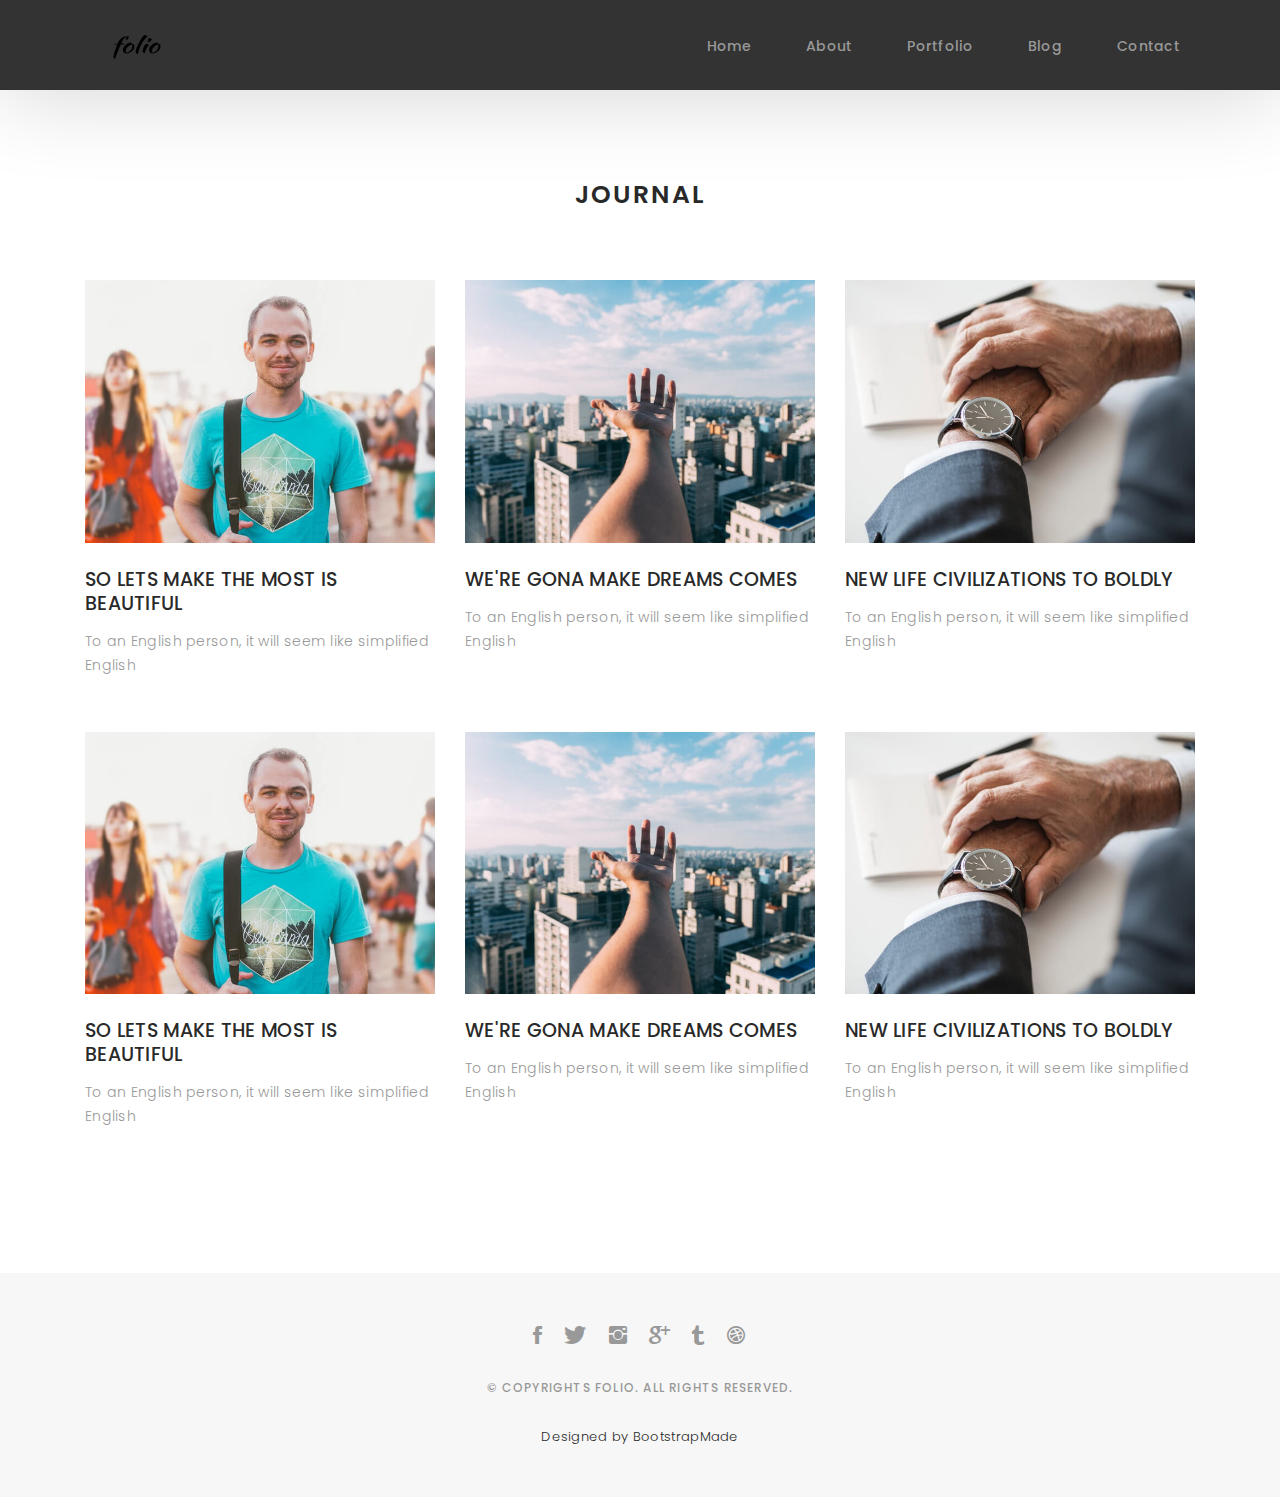
<file: blog-grid.html>
<!DOCTYPE html>
<html lang="en">

<head>
  <!-- meta -->
  <meta charset="utf-8">
  <meta content="width=device-width, initial-scale=1.0" name="viewport">

  <title>Folio - Blog Grid</title>
  <meta content="" name="keywords">
  <meta content="" name="description">

  <!-- Google Fonts -->
  <link href="https://fonts.googleapis.com/css?family=Poppins:300,300i,400,400i,500,500i,600,600i,700,700i|Playfair+Display:400,400i,700,700i,900,900i" rel="stylesheet">

  <!-- Bootstrap CSS File -->
  <link href="lib/bootstrap/css/bootstrap.min.css" rel="stylesheet">

  <!-- Libraries CSS Files -->
  <link href="lib/ionicons/css/ionicons.min.css" rel="stylesheet">
  <link href="lib/owlcarousel/assets/owl.carousel.min.css" rel="stylesheet">
  <link href="lib/magnific-popup/magnific-popup.css" rel="stylesheet">
  <link href="lib/hover/hover.min.css" rel="stylesheet">

  <!-- Blog Stylesheet File -->
  <link href="css/blog.css" rel="stylesheet">

  <!-- Main Stylesheet File -->
  <link href="css/style.css" rel="stylesheet">

  <!-- Responsive css -->
  <link href="css/responsive.css" rel="stylesheet">

  <!-- Favicon -->
  <link rel="shortcut icon" href="images/favicon.png">

  <!-- =======================================================
    Theme Name: Folio
    Theme URL: https://bootstrapmade.com/folio-bootstrap-portfolio-template/
    Author: BootstrapMade.com
    Author URL: https://bootstrapmade.com
  ======================================================= -->
</head>

<body>

  <!-- start section navbar -->
  <nav id="main-nav-subpage" class="subpage-nav">
    <div class="row">
      <div class="container">

        <div class="logo">
          <a href="index.html"><img src="images/logo.png" alt="logo"></a>
        </div>

        <div class="responsive"><i data-icon="m" class="ion-navicon-round"></i></div>

        <ul class="nav-menu list-unstyled">
          <li><a href="#homee" class="smoothScroll">Home</a></li>
          <li><a href="#about" class="smoothScroll">About</a></li>
          <li><a href="#portfolio" class="smoothScroll">Portfolio</a></li>
          <li><a href="#blog" class="smoothScroll">Blog</a></li>
          <li><a href="#contact" class="smoothScroll">Contact</a></li>
        </ul>

      </div>
    </div>
  </nav>
  <!-- End section navbar -->

  <!-- start section journal -->
  <div id="journal-blog" class="text-left  paddsections">

    <div class="container">
      <div class="section-title text-center">
        <h2>journal</h2>
      </div>
    </div>

    <div class="container">
      <div class="journal-block">
        <div class="row">

          <div class="col-lg-4 col-md-6">
            <div class="journal-info mb-30">

              <a href="blog-single.html"><img src="images/blog-post-1.jpg" class="img-responsive" alt="img"></a>

              <div class="journal-txt">

                <h4><a href="blog-single.html">SO LETS MAKE THE MOST IS BEAUTIFUL</a></h4>
                <p class="separator">To an English person, it will seem like simplified English
                </p>

              </div>

            </div>
          </div>

          <div class="col-lg-4 col-md-6">
            <div class="journal-info mb-30">

              <a href="blog-single.html"><img src="images/blog-post-2.jpg" class="img-responsive" alt="img"></a>

              <div class="journal-txt">

                <h4><a href="blog-single.html">WE'RE GONA MAKE DREAMS COMES</a></h4>
                <p class="separator">To an English person, it will seem like simplified English
                </p>

              </div>

            </div>
          </div>

          <div class="col-lg-4 col-md-6">
            <div class="journal-info mb-30">

              <a href="blog-single.html"><img src="images/blog-post-3.jpg" class="img-responsive" alt="img"></a>

              <div class="journal-txt">

                <h4><a href="blog-single.html">NEW LIFE CIVILIZATIONS TO BOLDLY</a></h4>
                <p class="separator">To an English person, it will seem like simplified English
                </p>

              </div>

            </div>
          </div>

          <div class="col-lg-4 col-md-6">
            <div class="journal-info mb-30">

              <a href="blog-single.html"><img src="images/blog-post-1.jpg" class="img-responsive" alt="img"></a>

              <div class="journal-txt">

                <h4><a href="blog-single.html">SO LETS MAKE THE MOST IS BEAUTIFUL</a></h4>
                <p class="separator">To an English person, it will seem like simplified English
                </p>

              </div>

            </div>
          </div>

          <div class="col-lg-4 col-md-6">
            <div class="journal-info mb-30">

              <a href="blog-single.html"><img src="images/blog-post-2.jpg" class="img-responsive" alt="img"></a>

              <div class="journal-txt">

                <h4><a href="blog-single.html">WE'RE GONA MAKE DREAMS COMES</a></h4>
                <p class="separator">To an English person, it will seem like simplified English
                </p>

              </div>

            </div>
          </div>

          <div class="col-lg-4 col-md-6">
            <div class="journal-info mb-30">

              <a href="blog-single.html"><img src="images/blog-post-3.jpg" class="img-responsive" alt="img"></a>

              <div class="journal-txt">

                <h4><a href="blog-single.html">NEW LIFE CIVILIZATIONS TO BOLDLY</a></h4>
                <p class="separator">To an English person, it will seem like simplified English
                </p>

              </div>

            </div>
          </div>

        </div>
      </div>
    </div>
  </div>
  <!-- End section journal -->


  <!-- start section footer -->
  <div id="footer" class="text-center">
    <div class="container">
      <div class="socials-media text-center">

        <ul class="list-unstyled">
          <li><a href="#"><i class="ion-social-facebook"></i></a></li>
          <li><a href="#"><i class="ion-social-twitter"></i></a></li>
          <li><a href="#"><i class="ion-social-instagram"></i></a></li>
          <li><a href="#"><i class="ion-social-googleplus"></i></a></li>
          <li><a href="#"><i class="ion-social-tumblr"></i></a></li>
          <li><a href="#"><i class="ion-social-dribbble"></i></a></li>
        </ul>

      </div>

      <p>&copy; Copyrights Folio. All rights reserved.</p>

      <div class="credits">
        <!--
          All the links in the footer should remain intact.
          You can delete the links only if you purchased the pro version.
          Licensing information: https://bootstrapmade.com/license/
          Purchase the pro version with working PHP/AJAX contact form: https://bootstrapmade.com/buy/?theme=Folio
        -->
        Designed by <a href="https://bootstrapmade.com/">BootstrapMade</a>
      </div>

    </div>
  </div>
  <!-- End section footer -->

  <!-- JavaScript Libraries -->
  <script src="lib/jquery/jquery.min.js"></script>
  <script src="lib/jquery/jquery-migrate.min.js"></script>
  <script src="lib/bootstrap/js/bootstrap.bundle.min.js"></script>
  <script src="lib/typed/typed.js"></script>
  <script src="lib/owlcarousel/owl.carousel.min.js"></script>
  <script src="lib/magnific-popup/magnific-popup.min.js"></script>
  <script src="lib/isotope/isotope.pkgd.min.js"></script>

  <!-- Contact Form JavaScript File -->
  <script src="contactform/contactform.js"></script>

  <!-- Template Main Javascript File -->
  <script src="js/main.js"></script>

</body>

</html>
</file>
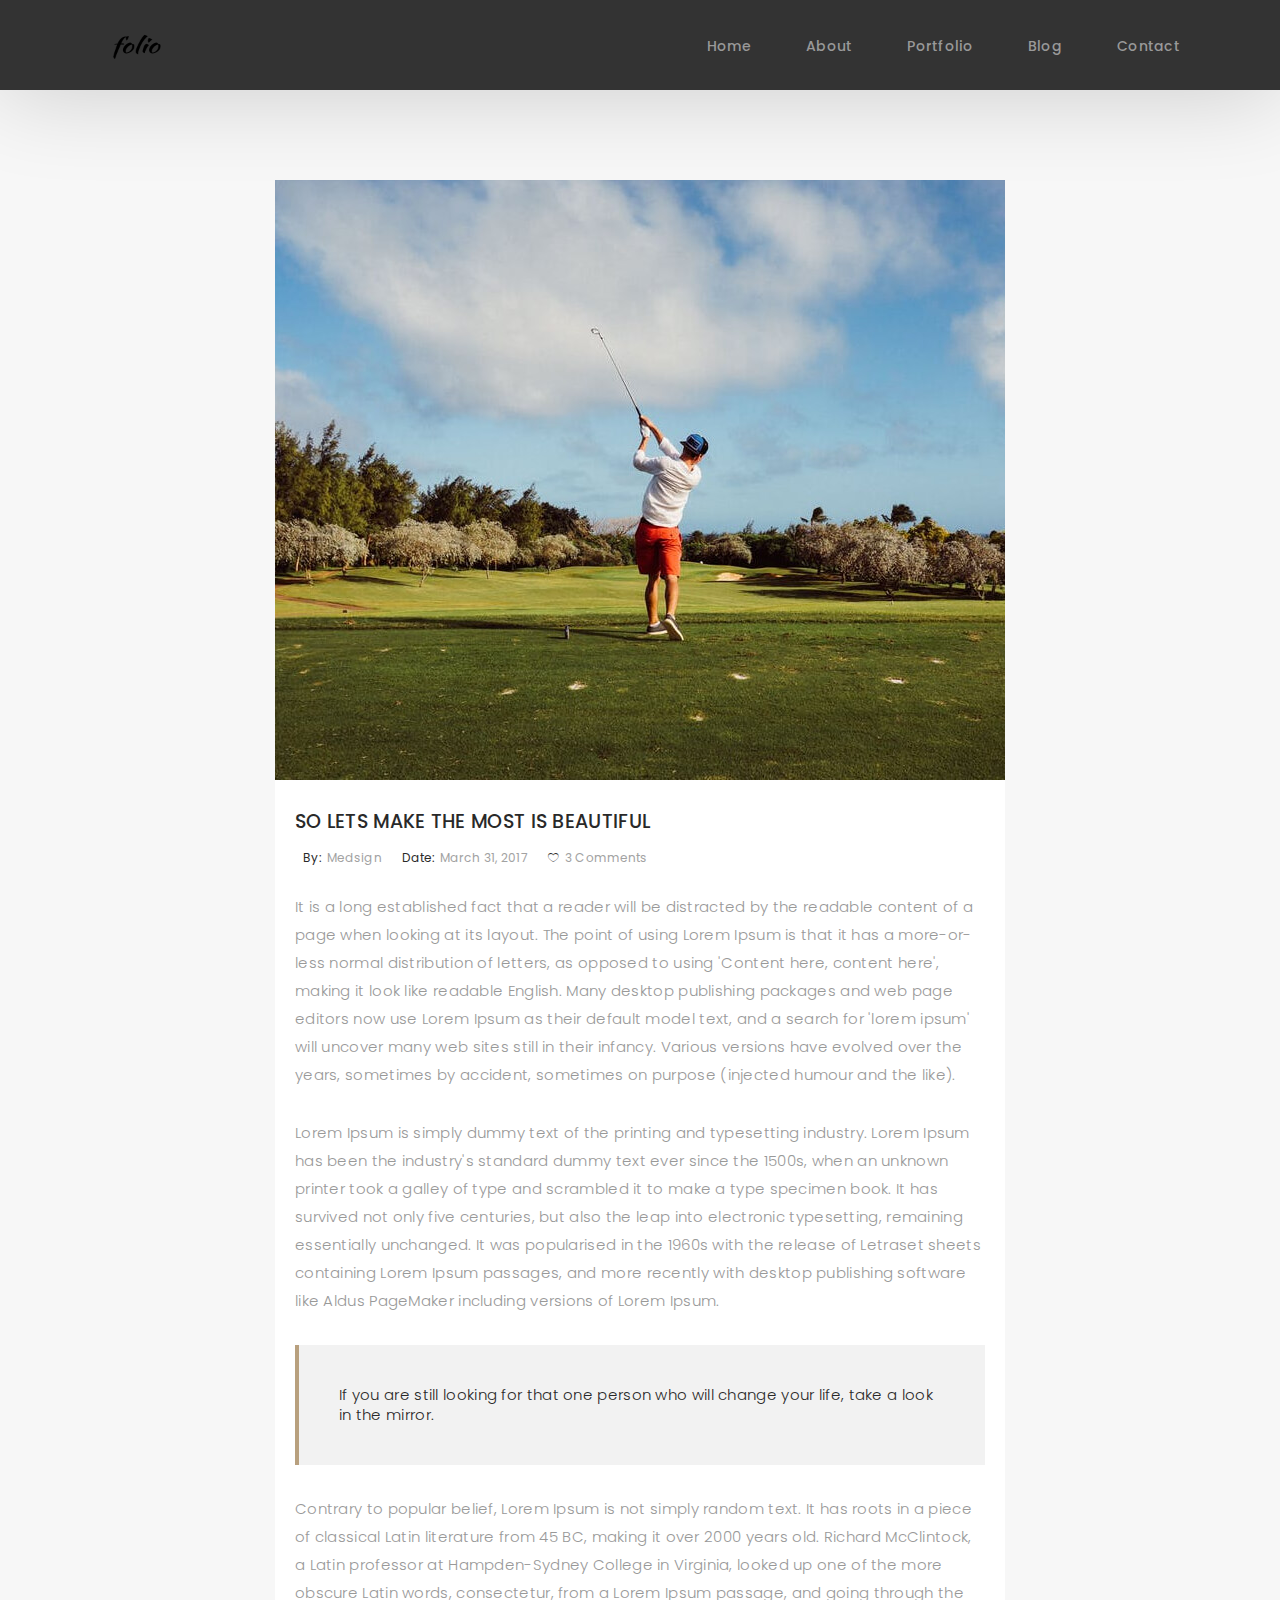
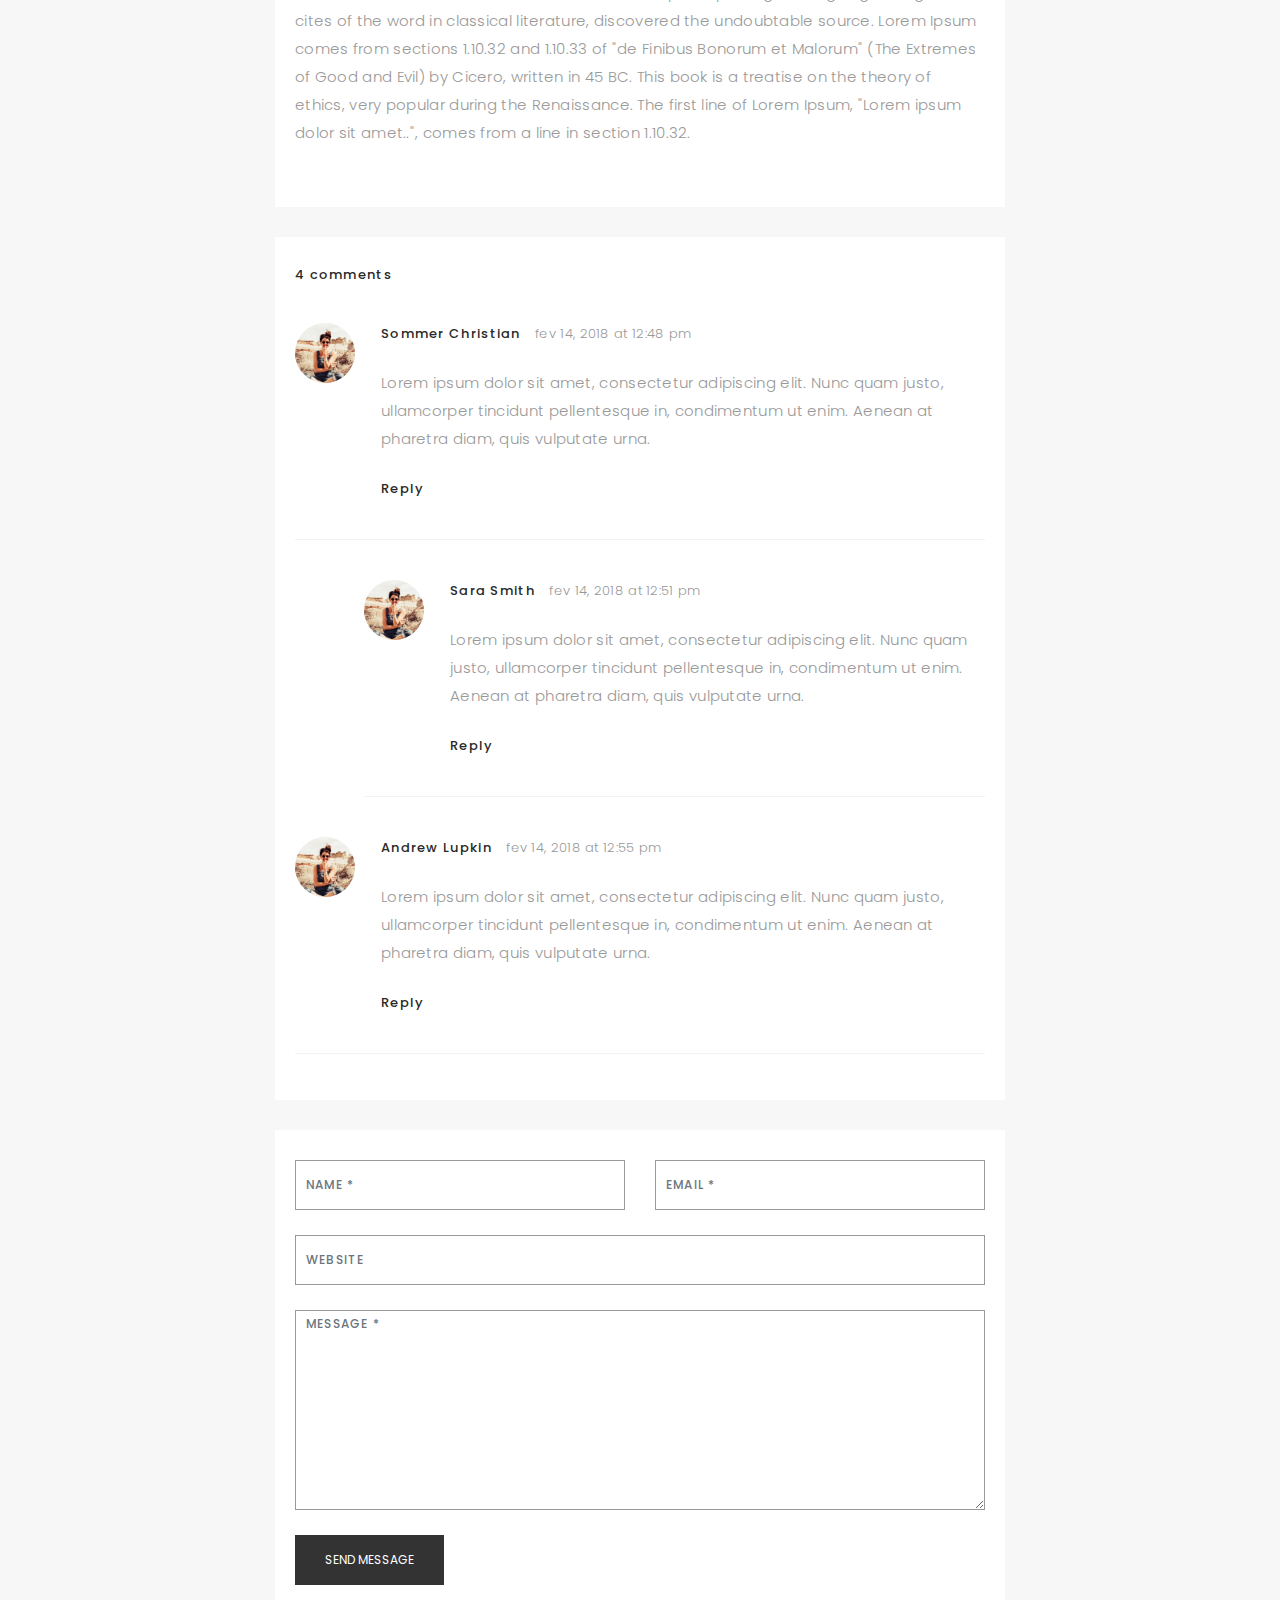
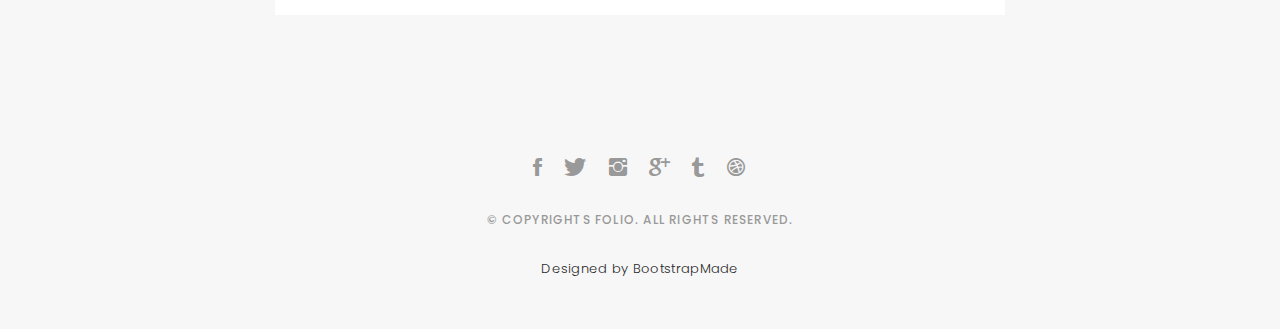
<file: blog-single.html>
<!DOCTYPE html>
<html lang="en">

<head>
  <!-- meta -->
  <meta charset="utf-8">
  <meta content="width=device-width, initial-scale=1.0" name="viewport">

  <title>Folio - Blog Singlee</title>
  <meta content="" name="keywords">
  <meta content="" name="description">

  <!-- Google Fonts -->
  <link href="https://fonts.googleapis.com/css?family=Poppins:300,300i,400,400i,500,500i,600,600i,700,700i|Playfair+Display:400,400i,700,700i,900,900i" rel="stylesheet">

  <!-- Bootstrap CSS File -->
  <link href="lib/bootstrap/css/bootstrap.min.css" rel="stylesheet">

  <!-- Libraries CSS Files -->
  <link href="lib/ionicons/css/ionicons.min.css" rel="stylesheet">
  <link href="lib/owlcarousel/assets/owl.carousel.min.css" rel="stylesheet">
  <link href="lib/magnific-popup/magnific-popup.css" rel="stylesheet">
  <link href="lib/hover/hover.min.css" rel="stylesheet">

  <!-- Blog Stylesheet File -->
  <link href="css/blog.css" rel="stylesheet">

  <!-- Main Stylesheet File -->
  <link href="css/style.css" rel="stylesheet">

  <!-- Responsive css -->
  <link href="css/responsive.css" rel="stylesheet">

  <!-- Favicon -->
  <link rel="shortcut icon" href="images/favicon.png">

  <!-- =======================================================
    Theme Name: Folio
    Theme URL: https://bootstrapmade.com/folio-bootstrap-portfolio-template/
    Author: BootstrapMade.com
    Author URL: https://bootstrapmade.com
  ======================================================= -->
</head>

<body>

  <!-- start section navbar -->
  <nav id="main-nav-subpage" class="subpage-nav">
    <div class="row">
      <div class="container">

        <div class="logo">
          <a href="index.html"><img src="images/logo.png" alt="logo"></a>
        </div>

        <div class="responsive"><i data-icon="m" class="ion-navicon-round"></i></div>

        <ul class="nav-menu list-unstyled">
          <li><a href="#homee" class="smoothScroll">Home</a></li>
          <li><a href="#about" class="smoothScroll">About</a></li>
          <li><a href="#portfolio" class="smoothScroll">Portfolio</a></li>
          <li><a href="#blog" class="smoothScroll">Blog</a></li>
          <li><a href="#contact" class="smoothScroll">Contact</a></li>
        </ul>
      </div>
    </div>
  </nav>
  <!-- End section navbar -->
  <!-- start section main content -->
  <div class="main-content paddsection">
    <div class="container">
      <div class="row justify-content-center">
        <div class="col-md-8 col-md-offset-2">
          <div class="row">
            <div class="container-main single-main">
              <div class="col-md-12">
                <div class="block-main mb-30">
                  <img src="images/blog-post-big.jpg" class="img-responsive" alt="reviews2">
                  <div class="content-main single-post padDiv">
                    <div class="journal-txt">
                      <h4><a href="#">SO LETS MAKE THE MOST IS BEAUTIFUL</a></h4>
                    </div>
                    <div class="post-meta">
                      <ul class="list-unstyled mb-0">
                        <li class="author">by:<a href="#">medsign</a></li>
                        <li class="date">date:<a href="#">March 31, 2017</a></li>
                        <li class="commont"><i class="ion-ios-heart-outline"></i><a href="#">3 Comments</a></li>
                      </ul>
                    </div>
                    <p class="mb-30">It is a long established fact that a reader will be distracted by the readable content of a page when looking at its layout. The point of using Lorem Ipsum is that it has a more-or-less normal distribution of letters, as opposed to
                      using 'Content here, content here', making it look like readable English. Many desktop publishing packages and web page editors now use Lorem Ipsum as their default model text, and a search for 'lorem ipsum' will uncover many web
                      sites still in their infancy. Various versions have evolved over the years, sometimes by accident, sometimes on purpose (injected humour and the like).</p>
                    <p class="mb-30">Lorem Ipsum is simply dummy text of the printing and typesetting industry. Lorem Ipsum has been the industry's standard dummy text ever since the 1500s, when an unknown printer took a galley of type and scrambled it to make a type
                      specimen book. It has survived not only five centuries, but also the leap into electronic typesetting, remaining essentially unchanged. It was popularised in the 1960s with the release of Letraset sheets containing Lorem Ipsum passages,
                      and more recently with desktop publishing software like Aldus PageMaker including versions of Lorem Ipsum.</p>
                    <blockquote>If you are still looking for that one person who will change your life, take a look in the mirror.</blockquote>
                    <p class="mb-30">Contrary to popular belief, Lorem Ipsum is not simply random text. It has roots in a piece of classical Latin literature from 45 BC, making it over 2000 years old. Richard McClintock, a Latin professor at Hampden-Sydney College in
                      Virginia, looked up one of the more obscure Latin words, consectetur, from a Lorem Ipsum passage, and going through the cites of the word in classical literature, discovered the undoubtable source. Lorem Ipsum comes from sections
                      1.10.32 and 1.10.33 of "de Finibus Bonorum et Malorum" (The Extremes of Good and Evil) by Cicero, written in 45 BC. This book is a treatise on the theory of ethics, very popular during the Renaissance. The first line of Lorem Ipsum,
                      "Lorem ipsum dolor sit amet..", comes from a line in section 1.10.32.</p>
                  </div>
                </div>
              </div>
              <div class="col-md-12">
                <div class="comments text-left padDiv mb-30">
                  <div class="entry-comments">
                    <h6 class="mb-30">4 comments</h6>
                    <ul class="entry-comments-list list-unstyled">
                      <li>
                        <div class="entry-comments-item">
                          <img src="images/avatar.jpg" class="entry-comments-avatar" alt="">
                          <div class="entry-comments-body">
                            <span class="entry-comments-author">Sommer Christian</span>
                            <span><a href="#">fev 14, 2018 at 12:48 pm</a></span>
                            <p class="mb-10">Lorem ipsum dolor sit amet, consectetur adipiscing elit. Nunc quam justo, ullamcorper tincidunt pellentesque in, condimentum ut enim. Aenean at pharetra diam, quis vulputate urna. </p>
                            <a class="rep" href="#">Reply</a>
                          </div>
                        </div>
                        <ul class="entry-comments-reply list-unstyled">
                          <li>
                            <div class="entry-comments-item">
                              <img src="images/avatar.jpg" class="entry-comments-avatar" alt="">
                              <div class="entry-comments-body">
                                <span class="entry-comments-author">Sara Smith</span>
                                <span><a href="#">fev 14, 2018 at 12:51 pm</a></span>
                                <p class="mb-10">Lorem ipsum dolor sit amet, consectetur adipiscing elit. Nunc quam justo, ullamcorper tincidunt pellentesque in, condimentum ut enim. Aenean at pharetra diam, quis vulputate urna.</p>
                                <a class="rep" href="#">Reply</a>
                              </div>
                            </div>
                          </li>
                        </ul>
                      </li>
                      <li>
                        <div class="entry-comments-item">
                          <img src="images/avatar.jpg" class="entry-comments-avatar" alt="">
                          <div class="entry-comments-body">
                            <span class="entry-comments-author">Andrew Lupkin</span>
                            <span><a href="#">fev 14, 2018 at 12:55 pm</a></span>
                            <p class="mb-10">Lorem ipsum dolor sit amet, consectetur adipiscing elit. Nunc quam justo, ullamcorper tincidunt pellentesque in, condimentum ut enim. Aenean at pharetra diam, quis vulputate urna. </p>
                            <a class="rep" href="#">Reply</a>
                          </div>
                        </div>
                      </li>
                    </ul>
                  </div>
                </div>
              </div>
              <div class="col-lg-12">
                <div class="cmt padDiv">
                  <form id="comment-form" method="post" action="" role="form">
                    <div class="row">
                        <div class="col-lg-6">
                          <div class="form-group">
                            <input id="form_name" type="text" name="name" class="form-control" placeholder="Name *" required="required">
                          </div>
                        </div>
                        <div class="col-lg-6">
                          <div class="form-group">
                            <input id="form_email" type="email" name="email" class="form-control" placeholder="email *" required="required">
                          </div>
                        </div>
                        <div class="col-md-12">
                          <div class="form-group">
                            <input id="form_name" type="text" name="website" class="form-control" placeholder="Website">
                          </div>
                        </div>
                        <div class="col-lg-12">
                          <div class="form-group">
                            <textarea id="form_message" name="message" class="form-control" placeholder="Message *" style="height: 200px;" required="required"></textarea>
                          </div>
                        </div>
                        <div class="col-lg-12">
                          <input type="submit" class="btn btn-defeault btn-send" value="Send message">
                        </div>
                    </div>
                  </form>
                </div>
              </div>
            </div>
          </div>
        </div>
      </div>
    </div>
  </div>
  <!--  </div> -->
  <!-- start section main content -->

  <!-- start section footer -->
  <div id="footer" class="text-center">
    <div class="container">
      <div class="socials-media text-center">

        <ul class="list-unstyled">
          <li><a href="#"><i class="ion-social-facebook"></i></a></li>
          <li><a href="#"><i class="ion-social-twitter"></i></a></li>
          <li><a href="#"><i class="ion-social-instagram"></i></a></li>
          <li><a href="#"><i class="ion-social-googleplus"></i></a></li>
          <li><a href="#"><i class="ion-social-tumblr"></i></a></li>
          <li><a href="#"><i class="ion-social-dribbble"></i></a></li>
        </ul>

      </div>

      <p>&copy; Copyrights Folio. All rights reserved.</p>

      <div class="credits">
        <!--
          All the links in the footer should remain intact.
          You can delete the links only if you purchased the pro version.
          Licensing information: https://bootstrapmade.com/license/
          Purchase the pro version with working PHP/AJAX contact form: https://bootstrapmade.com/buy/?theme=Folio
        -->
        Designed by <a href="https://bootstrapmade.com/">BootstrapMade</a>
      </div>

    </div>
  </div>
  <!-- End section footer -->

  <!-- JavaScript Libraries -->
  <script src="lib/jquery/jquery.min.js"></script>
  <script src="lib/jquery/jquery-migrate.min.js"></script>
  <script src="lib/bootstrap/js/bootstrap.bundle.min.js"></script>
  <script src="lib/typed/typed.js"></script>
  <script src="lib/owlcarousel/owl.carousel.min.js"></script>
  <script src="lib/magnific-popup/magnific-popup.min.js"></script>
  <script src="lib/isotope/isotope.pkgd.min.js"></script>

  <!-- Contact Form JavaScript File -->
  <script src="contactform/contactform.js"></script>

  <!-- Template Main Javascript File -->
  <script src="js/main.js"></script>

</body>

</html>
</file>
<file: css/blog.css>
/*-----------------------------------------------------------------------------------*/

/*  -  Navbar fixd page
/*-----------------------------------------------------------------------------------*/

.subpage-nav {
  display: block !important;
  position: relative;
}

/*-----------------------------------------------------------------------------------*/

/*  /* Single page */

/*-----------------------------------------------------------------------------------*/

/* main content */

.main-content {
  background: #f7f7f7;
}

.main-content .container-main {
  display: inline-block;
  width: 100%;
}

.main-content .container-main .block-main {
  margin-bottom: 30px;
  overflow: hidden;
}

.container-main .block-main .content-main {
  background: #fff none repeat scroll 0 0;
  display: inline-block;
  width: 100%;
}

.journal-txt h4 a {
  display: block;
  font-size: 19px;
  line-height: 24px;
  margin: 0 0 13px 0;
  font-weight: 500;
  color: #292929;
  -moz-transition: all 0.5s ease-in-out 0s;
  -ms-transition: all 0.5s ease-in-out 0s;
  -o-transition: all 0.5s ease-in-out 0s;
  -webkit-transition: all 0.5s ease-in-out 0s;
  transition: all 0.5s ease-in-out 0s;
}

.journal-txt h4 a:hover {
  color: #b8a07e;
  -moz-transition: all 0.5s ease-in-out 0s;
  -ms-transition: all 0.5s ease-in-out 0s;
  -o-transition: all 0.5s ease-in-out 0s;
  -webkit-transition: all 0.5s ease-in-out 0s;
  transition: all 0.5s ease-in-out 0s;
}

.post-meta ul li {
  font-size: 12px;
  font-weight: normal;
  margin-left: 8px;
  margin-right: 8px;
  text-transform: capitalize;
  display: inline-block;
  float: none;
}

.content-main .post-meta a {
  color: #a2a2a2;
  margin-left: 5px;
}

/* Commonts */

.comments {
  background: #fff;
}

.entry-comments h6 {
  margin-right: 10px;
  font-size: 13px;
  letter-spacing: 0.1em;
  font-weight: 500;
}

.entry-comments-item {
  margin-top: 40px;
  padding-bottom: 40px;
  border-bottom: 1px solid #f2f2f2;
}

.entry-comments-avatar {
  position: absolute;
  display: block;
  border-radius: 50%;
  width: 60px;
  height: 60px;
}

.entry-comments-body {
  padding-left: 86px;
}

.entry-comments-author {
  margin-right: 10px;
  font-size: 13px;
  color: #292929;
  letter-spacing: 0.1em;
  font-weight: 500;
}

.rep {
  font-size: 13px;
  color: #292929;
  letter-spacing: 0.1em;
  font-weight: 500;
  text-transform: capitalize;
}

.entry-comments span a {
  font-size: 13px;
  color: #999;
}

.entry-comments-reply {
  padding-left: 10%;
}

/* Commonts form */

.cmt {
  background: #fff;
}

blockquote {
  padding: 40px;
  background-color: #f2f2f2;
  margin: 30px 0;
  border: none;
  border-left: 4px solid #b8a07e;
}
</file>
<file: css/responsive.css>
/** Width between 1200x to 0
 *  ~~~~~~~~~~~~~~~~~~~~~~~~~~~~~~~~~~~~
 */

@media (min-width: 1200px) {

}

/** Width between 992px to 1199px
 *  ~~~~~~~~~~~~~~~~~~~~~~~~~~~~~~~~~~~~
 */

@media (min-width: 992px) and (max-width: 1199px) {
  
}

/** Width between 768px to 991px
 *  ~~~~~~~~~~~~~~~~~~~~~~~~~~~~~~~~~~~~
 */

@media (min-width: 768px) and (max-width: 991px) {
  /* Navbar */
  nav {
    padding: 10px 15px;
  }
  .nav-menu {
    color:#fff
    margin-top: 40px;
    display: none;
    float: none;
    width: 100%;
  }
  .nav-menu li {
    float: none;
    width: 100%;
    text-align: center;
    border-top: 1px solid #f7f7f7;
    line-height: 45px;
    margin-left: 0;
    padding-top: 10px;
    padding-bottom: 10px;
  }
  .responsive {
    float: right;
    padding-top: 15px;
    display: block;
  }
  /* About */
  .head-info .header-content .cmaster h1 {
    font-size: 32px;
  }
  #about .div-img-bg {
    padding: 0;
  }
  #about .div-img-bg .about-img img {
    margin-top: 0%;
    margin-left: calc(0% - 0px);
  }
  #about .about-descr .p-heading {
    font-size: 20px;
  }
  #about .about-descr .separator {
    max-width: 100%;
    margin-bottom: 0;
  }
  /* portfolio */
  #portfolio .portfolio-list .nav li {
    float: none;
    margin: 20px;
    display: inline-block;
  }
  /* journal */
  #journal .journal-block .journal-info {
    margin-bottom: 30px;
  }
  /* Contact */
  .contact-contact {
    margin-bottom: 30px;
  }
  /* Footer */
  #footer .socials-media ul li {
    margin-right: 0;
    margin-left: 0;
    float: none;
    display: inline-block;
  }
}

/** Width between 767px to 0
 *  ~~~~~~~~~~~~~~~~~~~~~~~~~~~~~~~~~~~~
 */

@media (max-width: 767px) {
  /* Navbar */
  nav {
    padding: 20px 15px;
  }
  .nav-menu {
    margin-top: 40px;
    display: none;
    float: none;
    width: 100%;
  }
  .nav-menu li {
    float: none;
    width: 100%;
    text-align: center;
    border-top: 1px solid #f7f7f7;
    line-height: 45px;
    margin-left: 0;
    padding-top: 10px;
    padding-bottom: 10px;
  }
  .responsive {
    float: right;
    padding-top: 15px;
    display: block;
  }
  /* About */
  .head-info .header-content h1 {
    font-size: 32px;
  }
  #about .div-img-bg {
    padding: 0;
  }
  #about .div-img-bg .about-img img {
    margin-top: 0%;
    margin-left: calc(0% - 0px);
  }
  #about .about-descr .p-heading {
    font-size: 20px;
  }
  #about .about-descr .separator {
    max-width: 100%;
    margin-bottom: 0;
  }
  /* portfolio */
  #portfolio .portfolio-list .nav li {
    float: none;
    margin: 20px;
    display: inline-block;
  }
  /* journal */
  #journal .journal-block .journal-info {
    margin-bottom: 30px;
  }
  /* Contact */
  .contact-contact {
    margin-bottom: 30px;
  }
  /* Footer */
  #footer .socials-media ul li {
    margin-right: 0;
    margin-left: 0;
    float: none;
    display: inline-block;
  }
}

/** Width between 600px to 0
 *  ~~~~~~~~~~~~~~~~~~~~~~~~~~~~~~~~~~~~
 */

@media (max-width: 600px) {
  /* Navbar */
  nav {
    padding: 20px 15px;
  }
  .nav-menu {
    margin-top: 40px;
    display: none;
    float: none;
    width: 100%;
  }
  .nav-menu li {
    float: none;
    width: 100%;
    text-align: center;
    border-top: 1px solid #f7f7f7;
    line-height: 45px;
    margin-left: 0;
    padding-top: 10px;
    padding-bottom: 10px;
  }
  .responsive {
    float: right;
    padding-top: 15px;
    display: block;
  }
  /* About */
  .head-info .header-content h1 {
    font-size: 32px;
  }
  #about .div-img-bg {
    padding: 0;
  }
  #about .div-img-bg .about-img img {
    margin-top: 0%;
    margin-left: calc(0% - 0px);
  }
  #about .about-descr .p-heading {
    font-size: 20px;
  }
  #about .about-descr .separator {
    max-width: 100%;
    margin-bottom: 0;
  }
  /* portfolio */
  #portfolio .portfolio-list .nav li {
    float: none;
    margin: 10px;
    display: inline-block;
  }
  /* journal */
  #journal .journal-block .journal-info {
    margin-bottom: 30px;
  }
  /* Contact */
  .contact-contact {
    margin-bottom: 30px;
  }
  /* Footer */
  #footer .socials-media ul li {
    margin-right: 0;
    margin-left: 0;
    float: none;
    display: inline-block;
  }
}

/** Width between 480px to 0
 *  ~~~~~~~~~~~~~~~~~~~~~~~~~~~~~~~~~~~~
 */

@media (max-width: 480px) {
  /* Navbar */
  nav {
    padding: 20px 15px;
  }
  .nav-menu {
    margin-top: 40px;
    display: none;
    float: none;
    width: 100%;
  }
  .nav-menu li {
    float: none;
    width: 100%;
    text-align: center;
    border-top: 1px solid #f7f7f7;
    line-height: 45px;
    margin-left: 0;
    padding-top: 10px;
    padding-bottom: 10px;
  }
  .responsive {
    float: right;
    padding-top: 15px;
    display: block;
  }
  /* About */
  .head-info .header-content h1 {
    font-size: 32px;
  }
  #about .div-img-bg {
    padding: 0;
  }
  #about .div-img-bg .about-img img {
    margin-top: 0%;
    margin-left: calc(0% - 0px);
  }
  #about .about-descr .p-heading {
    font-size: 20px;
  }
  #about .about-descr .separator {
    max-width: 100%;
    margin-bottom: 0;
  }
  /* portfolio */
  #portfolio .portfolio-list .nav li {
    float: none;
    margin: 20px;
  }
  /* journal */
  #journal .journal-block .journal-info {
    margin-bottom: 30px;
  }
  /* Contact */
  .contact-contact {
    margin-bottom: 30px;
  }
  /* Footer */
  #footer .socials-media ul li {
    margin-right: 0;
    margin-left: 0;
    float: none;
    display: inline-block;
  }
}

/** Width between 320px to 0
 *  ~~~~~~~~~~~~~~~~~~~~~~~~~~~~~~~~~~~~
 */

@media (max-width: 320px) {
  /* Navbar */
  nav {
    padding: 20px 15px;
  }
  .nav-menu {
    margin-top: 40px;
    display: none;
    float: none;
    width: 100%;
  }
  .nav-menu li {
    float: none;
    width: 100%;
    text-align: center;
    border-top: 1px solid #f7f7f7;
    line-height: 45px;
    margin-left: 0;
    padding-top: 10px;
    padding-bottom: 10px;
  }
  .responsive {
    float: right;
    padding-top: 15px;
    display: block;
  }
  /* About */
  .head-info .header-content h1 {
    font-size: 32px;
  }
  #about .div-img-bg {
    padding: 0;
  }
  #about .div-img-bg .about-img img {
    margin-top: 0%;
    margin-left: calc(0% - 0px);
  }
  #about .about-descr .p-heading {
    font-size: 20px;
  }
  #about .about-descr .separator {
    max-width: 100%;
    margin-bottom: 0;
  }
  /* portfolio */
  #portfolio .portfolio-list .nav li {
    float: none;
    margin: 20px;
  }
  /* journal */
  #journal .journal-block .journal-info {
    margin-bottom: 30px;
  }
  /* Contact */
  .contact-contact {
    margin-bottom: 30px;
  }
  /* Footer */
  #footer .socials-media ul li {
    margin-right: 0;
    margin-left: 0;
    float: none;
    display: inline-block;
  }
  /* Single page */
  .entry-comments-body span {
    display: inline-block;
    margin-right: 0;
  }
}
</file>
<file: css/style.css>
/*
  Theme Name: Folio
  Theme URL: https://bootstrapmade.com/folio-bootstrap-portfolio-template/
  Author: BootstrapMade.com
  Author URL: https://bootstrapmade.com
*/

/*  General Styling
/*-----------------------------------------------------------------------------------*/

body {
  background: #ffffff;
  color: #292929;
  font-family: 'Poppins', "helvetica";
  font-size: 15px;
  font-weight: 300;
  line-height: 20px;
  letter-spacing: 0.02em;
  overflow-x: hidden;
  margin: 0 auto;
  padding: 0;
  -moz-box-sizing: border-box;
  -ms-box-sizing: border-box;
  -o-box-sizing: border-box;
  -webkit-box-sizing: border-box;
  box-sizing: border-box;
}

h1, h2, h3, h4, h5, h6 {
  color:#292929;
  margin: 0;
}

h2 {
  color: #292929;
  font-weight: 600;
}

h4 {
  color: #292929;
  font-size: 14px;
  font-weight: 600;
}

a {
  color: #292929;
  text-decoration: none !important;
  -moz-transition: all 0.5s ease-in-out 0s;
  -ms-transition: all 0.5s ease-in-out 0s;
  -o-transition: all 0.5s ease-in-out 0s;
  -webkit-transition: all 0.5s ease-in-out 0s;
  transition: all 0.5s ease-in-out 0s;
}

a:hover {
  -moz-transition: all 0.5s ease-in-out 0s;
  -ms-transition: all 0.5s ease-in-out 0s;
  -o-transition: all 0.5s ease-in-out 0s;
  -webkit-transition: all 0.5s ease-in-out 0s;
  transition: all 0.5s ease-in-out 0s;
}

a:hover, a:focus {
  color: #b8a07e;
  text-decoration: underline;
}

nav ul li a {
  padding: 2px 0 0 0;
  position: relative;
  display: block;
  font-size: 12px;
  color: #999999;
  letter-spacing: 0.1em;
  font-weight: 500;
  line-height: 14px;
  text-transform: uppercase;
  -moz-transition: all 0.5s ease-in-out 0s;
  -ms-transition: all 0.5s ease-in-out 0s;
  -o-transition: all 0.5s ease-in-out 0s;
  -webkit-transition: all 0.5s ease-in-out 0s;
  transition: all 0.5s ease-in-out 0s;
}

p {
  margin: 25px 0;
  padding: 0;
  font-size: 15px;
  color: #999999;
  line-height: 28px;
}

::-moz-selection {
  background: #b8a07e;
  color: #fff;
}

::selection {
  background: #b8a07e;
  color: #fff;
}

.btn {
  background: #333;
  border: medium none;
  border-radius: 0;
  color: #fff;
  font-size: 12px;
  height: 50px;
  line-height: 50px;
  padding: 0 30px;
  text-transform: uppercase;
}

.btn:hover, .btn:focus {
  color: #fff;
}

.padDiv {
  padding: 30px 20px;
}

.section-title {
  margin-bottom: 70px;
}

.section-title h2 {
  font-size: 25px;
  letter-spacing: 2px;
  text-transform: uppercase;
}

.form-control {
  background-color: transparent;
  border: 1px solid #999;
  border-radius: 0;
  color: #999999;
  font-size: 12px;
  font-weight: 500;
  height: 50px;
  letter-spacing: 0.1em;
  padding-left: 10px;
  margin: 0 0 25px 0;
  line-height: 14px;
  text-transform: uppercase;
}

.form-control:focus {
  box-shadow: none;
  outline: 0 none;
}

.paddsection {
  padding-top: 90px;
  padding-bottom: 90px;
}

.paddsections {
  padding-top: 90px;
  padding-bottom: 90px !important;
}

.hvr-shutter-in-horizontal::before {
  background: #333;
}

.hvr-shutter-in-horizontal:hover {
  background: #b8a07e;
}

.mb-30 {
  margin-bottom: 30px;
}

/*-----------------------------------------------------------------------------------*/
/*  Navbar Top
/*-----------------------------------------------------------------------------------*/

nav {
  position: fixed;
  background: #333333;
  z-index: 1000;
  width: 100%;
  padding: 20px;
  display: none;
  -webkit-box-shadow: 0px 2px 92px 0px rgba(0, 0, 0, 0.18);
  -moz-box-shadow: 0px 2px 92px 0px rgba(0, 0, 0, 0.18);
  box-shadow: 0px 2px 92px 0px rgba(0, 0, 0, 0.18);
}

.nav-menu {
  float: right;
  line-height: 32px;
  margin-bottom: 0;
  padding-top: 16px;
}

nav ul li {
  float: left;
  margin-right: 15px;
  font-family: 'Poppins', sans-serif;
  font-size: 14px;
  margin-left: 40px;
}

nav ul li a {
  padding: 2px 0 0 0;
  position: relative;
  display: block;
  font-size: 14px;
  color: #999999;
  font-family: 'Poppins', helvetica;
  font-weight: 500;
  line-height: 16px;
  text-transform: uppercase;
  letter-spacing: 0.02em;
  text-transform: capitalize;
}

.logo {
  float: left;
}

.logo img {
  width: 100px;
  height: 50px;
}

.responsive {
  display: none;
  font-size: 23px;
}

.active {
  color: #afafaf;
}

/*----------------------------------------------------------------------------------*/
/*  Header
/*-----------------------------------------------------------------------------------*/

#header {
  background:url(file:///C:/Users/rigbe/Downloads/Folio%20Free%20Website%20Template%20-%20Free-CSS.com/Folio/images/IMG_20190131_234706_207.jpg) repeat scroll center center / cover;
  height: 100vh;
  width: 100%;
}


#header .header-content {
  height: 100vh;
  text-align: left;
  width: 100%;
  display: flex;
  justify-content: center;
  flex-direction: column;
}

.header-content h1 {
  font-size: 40px;
  font-weight: 700;
  margin-bottom: 10px;
  text-transform: uppercase;
  color: #fff;
}

.header-content p {
  font-size: 13px;
  letter-spacing: 5px;
  margin-top: 0;
  margin-bottom: 30px;
  text-transform: capitalize;
  color: #fff;
  font-weight: 500;
}

.header-content .list-social li {
  float: left;
  margin-right: 20px;
}

.header-content .list-social li i {
  color: #333;
  font-size: 15px;
}

/*-----------------------------------------------------------------------------------*/
/*  Aout-us
/*-----------------------------------------------------------------------------------*/

#about {
  width: 100%;
  height: auto;
  background: #f7f7f7;
  padding-top: 190px;
}

#about .div-img-bg {
  padding-bottom: 30px;
  border: 20px solid #333;
}

#about .div-img-bg .about-img img {
  width: 100%;
  box-shadow: 0px 0px 85px 0px rgba(0, 0, 0, 0.14);
  margin-top: -60px;
  margin-left: 40px;
  height: 400px;
  object-fit: cover;
}

#about .about-descr .p-heading {
  font-family: 'Playfair Display', serif;
  font-size: 28px;
  text-align: left;
}

#about .about-descr .separator {
  max-width: 80%;
  margin-bottom: 0;
  text-align: left;
}

/*-----------------------------------------------------------------------------------*/
/*   Services
/*-----------------------------------------------------------------------------------*/

#services {
  background: #f7f7f7;
  position: relative;
  padding-bottom: 80px;
}

.owl-item {
  float: left;
}
.services-block span {
  margin: 10px 0;
  position: relative;
  font-size: 13px;
  color: #292929;
  letter-spacing: 0.1em;
  font-weight: 500;
  text-transform: uppercase;
  display: block;
}

.services-block .separator {
  margin: 0;
  font-size: 13px;
  line-height: 22px;
}

.services-block i {
  font-size: 44px;
  color: #b8a07e;
  line-height: 44px;
}


.services-carousel  .owl-stage-outer {
  overflow: hidden;
}

.services-carousel .owl-dots {
  margin-top: 5px;
  text-align: center;
}

.services-carousel .owl-dot {
  display: inline-block;
  margin: 0 5px;
  width: 12px !important;
  height: 12px !important;
  border-radius: 50%;
  border: 0;
  padding: 0 !important;
  background-color: #ddd;
  cursor: pointer;
}

.services-carousel .owl-dot.active {
  background-color: #b8a07e;
}

.owl-nav {
  display: none;
}


/*-----------------------------------------------------------------------------------*/
/*  Portfolio
/*-----------------------------------------------------------------------------------*/

#portfolio {
  position: relative;
  padding-bottom: 50px;
}

#portfolio .portfolio-list {
  margin-bottom: 50px;
}

#portfolio .portfolio-list .nav {
  display: inline-block;
  margin: 0;
}

#portfolio .portfolio-list .nav li {
  margin: 0 40px 0 0;
  float: left;
  font-size: 14px;
  color: #999999;
  line-height: 16px;
  cursor: pointer;
  font-family: 'Poppins', helvetica;
  font-weight: 500;
  letter-spacing: 0.02em;
  text-transform: capitalize;
  -moz-transition: all 0.5s ease-in-out 0s;
  -ms-transition: all 0.5s ease-in-out 0s;
  -o-transition: all 0.5s ease-in-out 0s;
  -webkit-transition: all 0.5s ease-in-out 0s;
  transition: all 0.5s ease-in-out 0s;
}

#portfolio .portfolio-list .nav li:hover, #portfolio .portfolio-list .nav li.filter-active  {
  color: #b8a07e;
  -moz-transition: all 0.5s ease-in-out 0s;
  -ms-transition: all 0.5s ease-in-out 0s;
  -o-transition: all 0.5s ease-in-out 0s;
  -webkit-transition: all 0.5s ease-in-out 0s;
  transition: all 0.5s ease-in-out 0s;
}

#portfolio .portfolio-container {
  display: inline-block;
  margin-bottom: 50px;
  width: 100%;
}

.portfolio-thumbnail {
  margin-bottom: 30px;
  overflow: hidden;
  min-height: 260px;
}

.portfolio-thumbnail img {
  max-width: 100%;
}

/*-----------------------------------------------------------------------------------*/
/*  Journal
/*-----------------------------------------------------------------------------------*/

#journal,  #journal-blog {
  height: auto;
  width: 100%;
  background: #f7f7f7;
  padding-bottom: 60px;
  position: relative;
}

#journal-blog {
  background: #fff;
  padding-bottom: 30px;
}

#journal .journal-block {
  display: inline-block;
  height: auto;
  width: 100%;
}

#journal .journal-block .journal-info {
  position: relative;
}

.journal-block .journal-info img {
  max-width: 100%;
}

.journal-block .journal-info .journal-txt {
  padding: 25px 0px;
  position: relative;
}

.journal-block .journal-info .journal-txt h4 a {
  display: block;
  font-size: 19px;
  line-height: 24px;
  margin: 0 0 13px 0;
  font-weight: 500;
  color: #292929;
  -moz-transition: all 0.5s ease-in-out 0s;
  -ms-transition: all 0.5s ease-in-out 0s;
  -o-transition: all 0.5s ease-in-out 0s;
  -webkit-transition: all 0.5s ease-in-out 0s;
  transition: all 0.5s ease-in-out 0s;
}

.journal-block .journal-info .journal-txt h4 a:hover {
  color: #b8a07e;
  -moz-transition: all 0.5s ease-in-out 0s;
  -ms-transition: all 0.5s ease-in-out 0s;
  -o-transition: all 0.5s ease-in-out 0s;
  -webkit-transition: all 0.5s ease-in-out 0s;
  transition: all 0.5s ease-in-out 0s;
}

.journal-block .journal-info .journal-txt p {
  margin: 0;
  font-size: 14px;
  line-height: 24px;
}

/*-----------------------------------------------------------------------------------*/
/*  Contact
/*-----------------------------------------------------------------------------------*/

#contact {
  height: auto;
  width: 100%;
}

.contact-details {
  list-style: none;
  margin: 0;
  padding: 0;
}

.contact-details li {
  padding-bottom: 10px;
}

#contact input, #contact textarea {
  width: 100%;
}


#contact  #sendmessage {
  color: #18d26e;
  border: 1px solid #18d26e;
  display: none;
  text-align: center;
  padding: 15px;
  font-weight: 600;
  margin: 15px;
}

#contact  #errormessage {
  color: red;
  display: none;
  border: 1px solid red;
  text-align: center;
  padding: 15px;
  font-weight: 600;
  margin: 15px;
}

#contact #sendmessage.show, #contact #errormessage.show, #contact .show {
  display: block;
}

#contact .validation {
  color: red;
  display: none;
  margin: 0 0 20px;
  font-weight: 400;
  font-size: 13px;
}

/*-----------------------------------------------------------------------------------*/
/*  Footer
/*-----------------------------------------------------------------------------------*/

#footer {
  background: #f7f7f7;
  padding-top: 50px;
  padding-bottom: 50px;
}

#footer .socials-media {
  width: 100%;
}

#footer .socials-media ul {
  display: inline-block;
  float: none;
  margin: 0 0 20px 0;
}

#footer .socials-media ul li {
  float: left;
  margin-left: 10px;
  margin-right: 10px;
}

#footer .socials-media ul li a {
  font-size: 24px;
  color: #999;
  letter-spacing: 0.1em;
  font-weight: 500;
  background: transparent;
  text-transform: uppercase;
  -moz-transition: all 0.5s ease-in-out 0s;
  -ms-transition: all 0.5s ease-in-out 0s;
  -o-transition: all 0.5s ease-in-out 0s;
  -webkit-transition: all 0.5s ease-in-out 0s;
  transition: all 0.5s ease-in-out 0s;
}

#footer .socials-media ul li a:hover {
  color: #b8a07e;
  -moz-transition: all 0.5s ease-in-out 0s;
  -ms-transition: all 0.5s ease-in-out 0s;
  -o-transition: all 0.5s ease-in-out 0s;
  -webkit-transition: all 0.5s ease-in-out 0s;
  transition: all 0.5s ease-in-out 0s;
}

#footer p {
  font-size: 12px;
  letter-spacing: 0.1em;
  font-weight: 500;
  margin-top: 0;
  text-transform: uppercase;
}

.credits {
  font-size: 13px;
}
</file>
